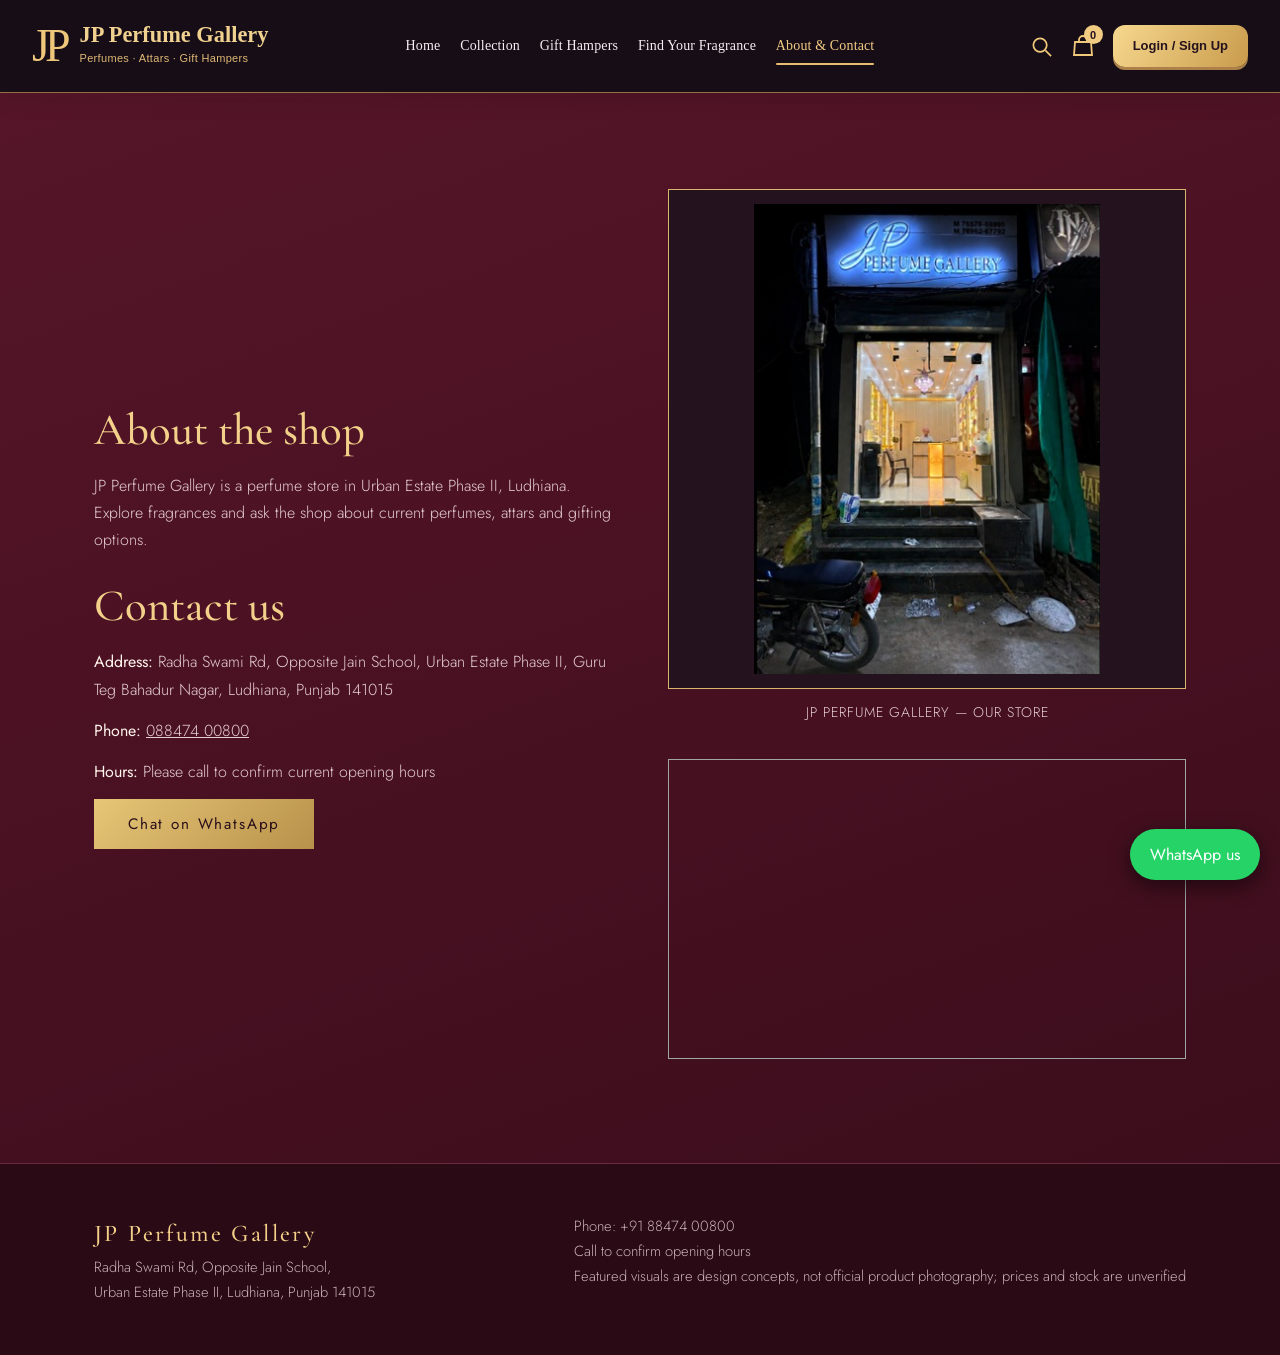
<file: about.html>
<!DOCTYPE html>
<html lang="en">
<head>
  <meta charset="utf-8">
  <meta name="viewport" content="width=device-width,initial-scale=1">

  <title>About and Contact | JP Perfume Gallery</title>

  <link href="https://fonts.googleapis.com/css2?family=Cormorant+Garamond:wght@500&family=Jost:wght@300;400&display=swap" rel="stylesheet">
  <link rel="stylesheet" href="style.css">

  <style>
    .shop-photo-frame {
      border: 1px solid #d8b66d;
      padding: 14px;
      background: #24131e;
      width: 100%;
      box-sizing: border-box;
    }

    .shop-photo-frame img {
      display: block;
      width: 100%;
      height: 470px;
      object-fit: contain;
      object-position: center;
    }

    .shop-photo-caption {
      text-align: center;
      color: #e7c37b;
      font-size: 14px;
      margin: 12px 0 20px;
      letter-spacing: 1px;
    }

    @media (max-width: 768px) {
      .shop-photo-frame img {
        height: 350px;
      }
    }
  </style>
</head>

<body>

<section class="alt">
  <div class="wrap two">

    <div>
      <h2>About the shop</h2>

      <p>
        JP Perfume Gallery is a perfume store in Urban Estate
        Phase II, Ludhiana. Explore fragrances and ask the
        shop about current perfumes, attars and gifting options.
      </p>

      <h2 style="margin-top:30px">Contact us</h2>

      <p>
        <b>Address:</b>
        Radha Swami Rd, Opposite Jain School,
        Urban Estate Phase II, Guru Teg Bahadur Nagar,
        Ludhiana, Punjab 141015
      </p>

      <p>
        <b>Phone:</b>
        <a href="tel:08847400800">088474 00800</a>
      </p>

      <p>
        <b>Hours:</b>
        Please call to confirm current opening hours
      </p>

      <a
        class="btn"
        href="https://wa.me/918847400800"
        target="_blank"
        rel="noopener">
        Chat on WhatsApp
      </a>
    </div>

    <div>
      <div class="shop-photo-frame">
        <img
          src="shop.jpg"
          alt="JP Perfume Gallery actual shop storefront in Ludhiana">
      </div>

      <p class="shop-photo-caption">
        JP PERFUME GALLERY — OUR STORE
      </p>

      <iframe
        title="JP Perfume Gallery Location Map"
        loading="lazy"
        src="https://www.google.com/maps?q=JP+perfume+gallery+Ludhiana&output=embed">
      </iframe>
    </div>

  </div>
</section>

<script src="script.js?v=20261103-9"></script>

</body>
</html>
</file>
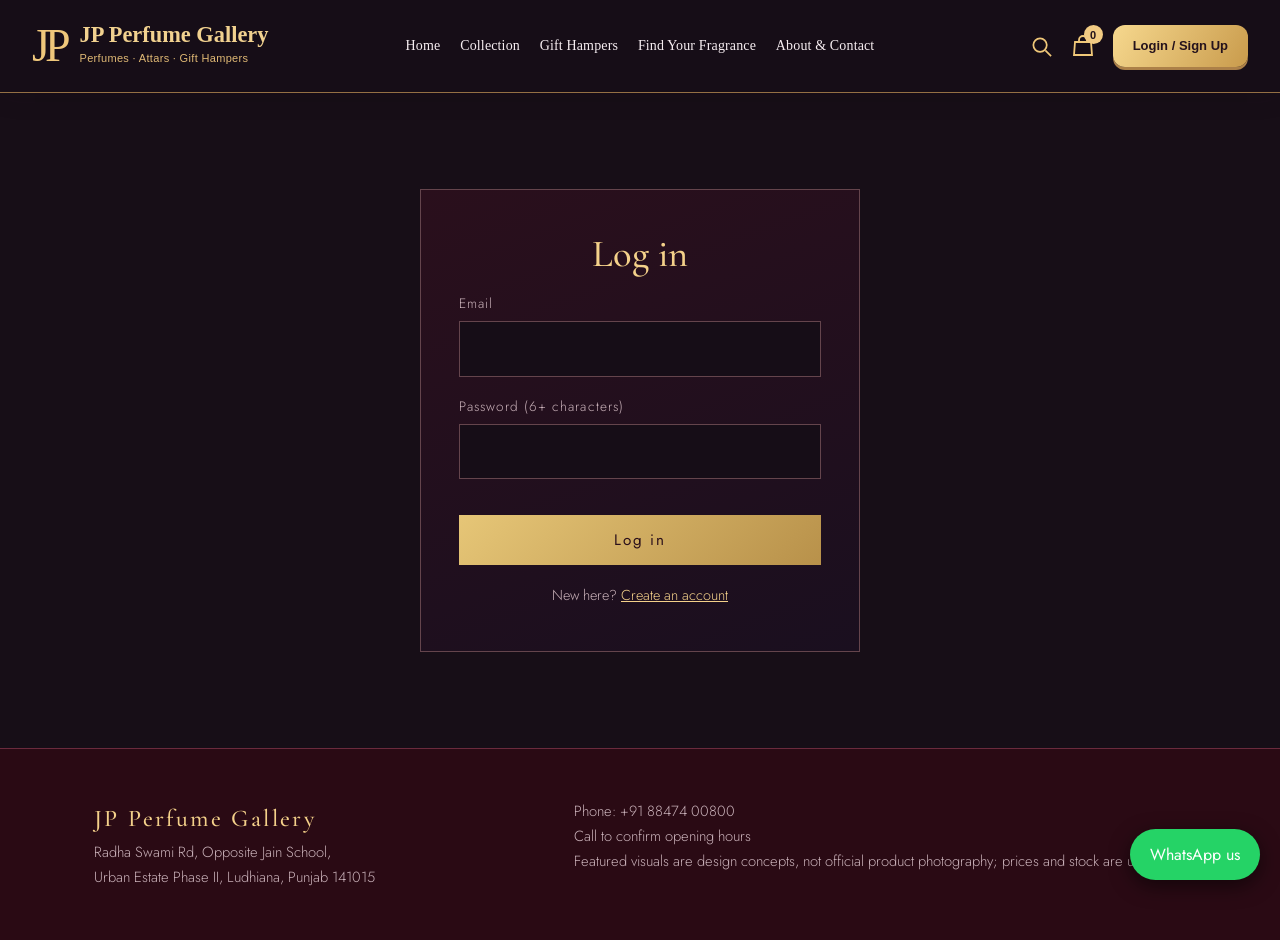
<file: checkout.html>
<!DOCTYPE html>
<html lang="en">
<head>
  <meta charset="UTF-8">
  <meta name="viewport" content="width=device-width, initial-scale=1.0">

  <title>Checkout | JP Perfume Gallery</title>
  <link rel="stylesheet" href="style.css">

  <style>
    .checkout-wrap {
      max-width: 1100px;
      margin: 55px auto;
      padding: 0 20px;
    }
    .checkout-wrap h1 {
      font-size: 38px;
      margin-bottom: 8px;
    }
    .checkout-sub {
      opacity: .7;
      margin-bottom: 30px;
    }
    .checkout-grid {
      display: grid;
      grid-template-columns: 1.4fr 1fr;
      gap: 25px;
    }
    .checkout-box {
      background: #fff;
      border: 1px solid #e9dfe5;
      border-radius: 18px;
      padding: 25px;
      margin-bottom: 22px;
      color: #321d2c;
    }
    .checkout-box h2 {
      font-size: 22px;
      margin: 0 0 20px;
    }
    .field {
      margin-bottom: 16px;
    }
    .field label {
      display: block;
      margin-bottom: 7px;
      font-weight: 600;
      font-size: 14px;
    }
    .field input,
    .field textarea {
      width: 100%;
      padding: 12px;
      border: 1px solid #d9cbd3;
      border-radius: 9px;
      font: inherit;
      background: #fff;
      color: #321d2c;
      box-sizing: border-box;
    }
    .field textarea {
      min-height: 90px;
      resize: vertical;
    }
    .two-fields {
      display: grid;
      grid-template-columns: 1fr 1fr;
      gap: 14px;
    }
    .payment-option {
      display: block;
      border: 1px solid #e0d4db;
      padding: 14px;
      border-radius: 10px;
      margin-bottom: 10px;
      cursor: pointer;
    }
    .payment-option input {
      margin-right: 9px;
      accent-color: #642e4c;
    }
    .checkout-btn {
      width: 100%;
      background: #642e4c;
      color: white;
      border: 0;
      border-radius: 10px;
      padding: 15px;
      font: inherit;
      font-weight: 700;
      cursor: pointer;
    }
    .checkout-btn:hover {
      background: #4a1e37;
    }
    .checkout-btn:disabled {
      opacity: .5;
      cursor: not-allowed;
    }
    .order-item {
      display: flex;
      justify-content: space-between;
      gap: 12px;
      padding: 12px 0;
      border-bottom: 1px solid #eee;
    }
    .order-total {
      display: flex;
      justify-content: space-between;
      font-size: 21px;
      font-weight: 700;
      margin: 20px 0;
    }
    .payment-note {
      background: #fff6e3;
      padding: 12px;
      border-radius: 9px;
      font-size: 13px;
      margin: 15px 0;
      color: #704b17;
    }
    .empty-checkout {
      text-align: center;
      padding: 40px 10px;
    }
    .success-box {
      text-align: center;
      max-width: 650px;
      margin: 55px auto;
      background: white;
      color: #321d2c;
      border-radius: 20px;
      padding: 40px 25px;
    }
    .success-box h1 {
      color: #287747;
    }
    .small-link {
      display: inline-block;
      margin-top: 20px;
      color: #642e4c;
    }
    #success-screen {
      display: none;
    }
    @media(max-width:760px) {
      .checkout-grid {
        grid-template-columns: 1fr;
      }
      .two-fields {
        grid-template-columns: 1fr;
      }
      .checkout-wrap h1 {
        font-size: 30px;
      }
    }
  </style>
</head>

<body>

<main class="checkout-wrap" id="checkout-screen">
  <h1>Checkout</h1>
  <p class="checkout-sub">
    Review your order and complete your details.
  </p>

  <div class="checkout-grid">
    <section>
      <form id="checkout-form">

        <div class="checkout-box">
          <h2>1. Customer Details</h2>

          <div class="field">
            <label for="customer-name">Full Name</label>
            <input
              id="customer-name"
              required
              autocomplete="name">
          </div>

          <div class="two-fields">
            <div class="field">
              <label for="customer-phone">Phone Number</label>
              <input
                id="customer-phone"
                type="tel"
                required
                pattern="[0-9]{10}"
                maxlength="10"
                placeholder="10-digit number">
            </div>

            <div class="field">
              <label for="customer-email">Email Address</label>
              <input
                id="customer-email"
                type="email"
                required
                autocomplete="email">
            </div>
          </div>

          <div class="field">
            <label for="customer-address">Delivery Address</label>
            <textarea
              id="customer-address"
              required
              placeholder="House no., street, area, city, PIN code"></textarea>
          </div>
        </div>

        <div class="checkout-box">
          <h2>2. Payment Method</h2>

          <label class="payment-option">
            <input
              type="radio"
              name="payment"
              value="UPI"
              checked>
            UPI Payment
          </label>

          <label class="payment-option">
            <input
              type="radio"
              name="payment"
              value="Card">
            Debit / Credit Card
          </label>

          <label class="payment-option">
            <input
              type="radio"
              name="payment"
              value="Cash on Delivery">
            Cash on Delivery
          </label>

          <div id="payment-info"></div>

          <div class="payment-note">
            Payment selection is for simulation purposes only.
            No payment is charged or transmitted.
          </div>
        </div>

        <button
          type="submit"
          class="checkout-btn"
          id="place-order">
          Place Order
        </button>

      </form>
    </section>

    <aside>
      <div class="checkout-box">
        <h2>Your Order Summary</h2>

        <div id="order-items"></div>

        <div class="order-total">
          <span>Total</span>
          <span id="order-total">₹0</span>
        </div>

        <p style="font-size:12px;opacity:.7">
          Prices are illustrative. Shipping and taxes
          are not calculated.
        </p>

        <a href="collection.html#bag" class="small-link">
          ← Back to Shopping Bag
        </a>
      </div>
    </aside>
  </div>
</main>

<main id="success-screen" class="success-box">
  <div style="font-size:55px;color:#287747">✓</div>

  <h1>Order Preview Created!</h1>

  <p>Your checkout simulation was completed successfully.</p>

  <h2 id="success-id"></h2>
  <p id="success-detail"></p>

  <p class="payment-note">
    This is a simulated order confirmation.
    No actual payment or store order has been created.
  </p>

  <a href="collection.html" class="small-link">
    Continue Shopping
  </a>
</main>

<script src="products.js?v=20261103-8"></script>
<script src="script.js?v=20261103-8"></script>

<script>
(function() {
  const itemsEl = document.getElementById('order-items');
  const totalEl = document.getElementById('order-total');
  const form = document.getElementById('checkout-form');

  if (!user) {
    sessionStorage.setItem(
      'jp_after_login',
      'checkout.html'
    );
    location.replace('login.html');
    return;
  }

  document.getElementById('customer-name').value =
    user.name || '';

  document.getElementById('customer-email').value =
    user.email || '';

  const cart = getCart();
  let total = 0;
  let validItems = 0;

  for (const [id, qtyValue] of Object.entries(cart)) {
    const idNumber = Number(id);
    const qty = Number(qtyValue);
    const product = PRODUCTS[idNumber];

    if (
      !product ||
      !Number.isInteger(qty) ||
      qty <= 0
    ) continue;

    const subtotal = product.p * qty;

    total += subtotal;
    validItems++;

    const row = document.createElement('div');
    row.className = 'order-item';

    const name = document.createElement('span');
    name.textContent = product.n + ' × ' + qty;

    const price = document.createElement('strong');
    price.textContent =
      '₹' + subtotal.toLocaleString('en-IN');

    row.append(name, price);
    itemsEl.appendChild(row);
  }

  totalEl.textContent =
    '₹' + total.toLocaleString('en-IN');

  if (!validItems) {
    itemsEl.innerHTML = `
      <div class="empty-checkout">
        Your bag is empty.
        <p>
          <a href="collection.html">
            Browse Perfumes
          </a>
        </p>
      </div>
    `;

    document.getElementById('place-order').disabled = true;
  }

  const paymentInfo =
    document.getElementById('payment-info');

  function updatePayment() {
    const selected =
      document.querySelector(
        'input[name="payment"]:checked'
      ).value;

    if (selected === 'UPI') {
      paymentInfo.innerHTML = `
        <p class="payment-note">
          UPI payment option selected.
          No UPI ID or PIN is required for this simulation.
        </p>
      `;
    } else if (selected === 'Card') {
      paymentInfo.innerHTML = `
        <p class="payment-note">
          Card payment option selected.
          Do not enter actual card information.
        </p>
      `;
    } else {
      paymentInfo.innerHTML = `
        <p class="payment-note">
          Cash on Delivery option selected.
          No actual delivery will be arranged.
        </p>
      `;
    }
  }

  document.querySelectorAll(
    'input[name="payment"]'
  ).forEach(input => {
    input.addEventListener('change', updatePayment);
  });

  updatePayment();

  form.addEventListener('submit', function(e) {
    e.preventDefault();

    if (!validItems || !form.reportValidity()) return;

    const method =
      document.querySelector(
        'input[name="payment"]:checked'
      ).value;

    const orderId =
      'JP-PREVIEW-' + Date.now().toString().slice(-8);

    const orderPreview = {
      id: orderId,
      name: document.getElementById(
        'customer-name'
      ).value.trim(),
      method,
      total,
      date: new Date().toISOString()
    };

    localStorage.setItem(
      'jp_last_order_preview',
      JSON.stringify(orderPreview)
    );

    setCart({});

    document.getElementById(
      'checkout-screen'
    ).style.display = 'none';

    document.getElementById(
      'success-screen'
    ).style.display = 'block';

    document.getElementById(
      'success-id'
    ).textContent = 'Reference ID: ' + orderId;

    document.getElementById(
      'success-detail'
    ).textContent =
      'Payment Method: ' + method +
      ' | Total: ₹' + total.toLocaleString('en-IN');

    window.scrollTo(0, 0);
  });
})();
</script>

</body>
</html>
</file>
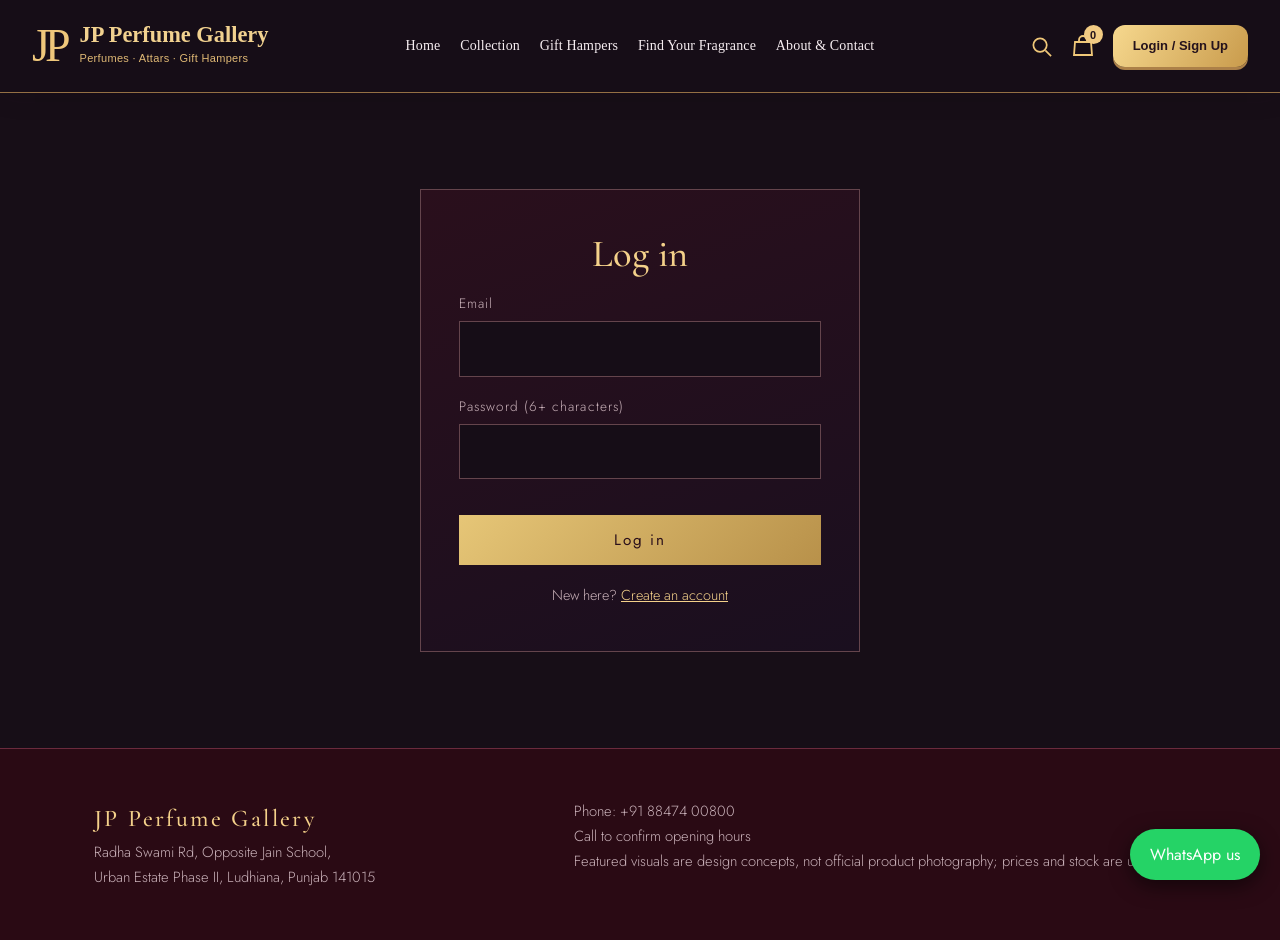
<file: login.html>
<!DOCTYPE html><html lang="en"><head><meta charset="utf-8"><meta name="viewport" content="width=device-width,initial-scale=1">
<title>Login | JP Perfume Gallery</title>
<link href="https://fonts.googleapis.com/css2?family=Cormorant+Garamond:wght@500&family=Jost:wght@300;400&display=swap" rel="stylesheet">
<link rel="stylesheet" href="style.css"></head><body>
<section><div class="wrap"><form id="f" novalidate><h2 id="ttl">Log in</h2>
<div id="nw" hidden><label for="nm">Full name</label><input id="nm" autocomplete="name"></div>
<label for="em">Email</label><input id="em" type="email" autocomplete="email">
<label for="pw">Password (6+ characters)</label><input id="pw" type="password" autocomplete="current-password">
<div class="err" id="er" role="alert"></div><button class="btn" id="go">Log in</button>
<p class="swap" id="sw">New here? <a id="tg" tabindex="0">Create an account</a></p></form></div></section>
<script src="script.js"></script>
<script>
let signup=false;const $=i=>document.getElementById(i),er=$('er');
const users=()=>JSON.parse(localStorage.getItem('jp_users')||'[]');
function mode(){$('nw').hidden=!signup;$('ttl').textContent=signup?'Create account':'Log in';$('go').textContent=signup?'Create account':'Log in';
$('sw').innerHTML=signup?'Have an account? <a id="tg" tabindex="0">Log in</a>':'New here? <a id="tg" tabindex="0">Create an account</a>';bind();er.textContent=''}
function bind(){$('tg').onclick=()=>{signup=!signup;mode()}}bind();
$('f').onsubmit=e=>{e.preventDefault();er.className='err';
const n=$('nm').value.trim(),m=$('em').value.trim().toLowerCase(),p=$('pw').value;
if(signup&&n.length<2)return er.textContent='Enter your full name.';
if(!/^\S+@\S+\.\S+$/.test(m))return er.textContent='Enter a valid email, like name@example.com.';
if(p.length<6)return er.textContent='Password must be at least 6 characters.';
let u=users();
if(signup){if(u.some(x=>x.m===m))return er.textContent='This email is already registered. Log in instead.';
u.push({n,m,p});localStorage.setItem('jp_users',JSON.stringify(u));
localStorage.setItem('jp_session',JSON.stringify({name:n,email:m}));location.href=sessionStorage.getItem('jp_after_login')||'index.html';sessionStorage.removeItem('jp_after_login')}
else{const x=u.find(x=>x.m===m&&x.p===p);if(!x)return er.textContent='Email or password is wrong. Check and try again.';
localStorage.setItem('jp_session',JSON.stringify({name:x.n,email:m}));location.href=sessionStorage.getItem('jp_after_login')||'index.html';sessionStorage.removeItem('jp_after_login')}};
</script></body></html>
</file>
<file: style.css>
:root{--bg:#0f0a12;--bg2:#171019;--line:#3a2d3d;--gold:#cfab62;--gold2:#f1d9a0;--ivory:#f4eee8;--muted:#a99dae}
*{box-sizing:border-box;margin:0}
html{scroll-behavior:smooth}
body{font-family:'Jost',sans-serif;font-weight:300;color:var(--ivory);background:var(--bg);line-height:1.7}
h1,h2,h3{font-family:'Cormorant Garamond',serif;font-weight:500;line-height:1.05}
a{color:inherit}img{max-width:100%;display:block}
:focus-visible{outline:2px solid var(--gold);outline-offset:3px}
.wrap{max-width:1140px;margin:0 auto;padding:0 24px}
header{position:sticky;top:0;z-index:5;background:#0f0a12ec;backdrop-filter:blur(8px);border-bottom:1px solid var(--line)}
header .wrap{display:flex;align-items:center;justify-content:space-between;height:74px;gap:16px}
.logo{font-family:'Cormorant Garamond',serif;font-size:1.7rem;text-decoration:none;letter-spacing:.14em;color:var(--gold2)}
nav{display:flex;gap:30px;align-items:center;flex-wrap:wrap}
nav a{text-decoration:none;font-size:.95rem;letter-spacing:.06em;color:var(--muted);transition:color .2s}
nav a:hover,nav a.on{color:var(--gold2)}
.btn{display:inline-block;background:linear-gradient(135deg,#e6c677,#b8914a);color:#1a1020;padding:14px 34px;border:0;font:400 .95rem 'Jost',sans-serif;letter-spacing:.12em;text-decoration:none;cursor:pointer;transition:filter .2s}
.btn:hover{filter:brightness(1.1)}
.btn.ghost{background:none;border:1px solid var(--gold);color:var(--gold2)}
.btn+.btn{margin-left:14px}
.hero{min-height:88vh;display:flex;align-items:center;background:radial-gradient(circle at 75% 45%,#4a2a52 0,#1c1022 38%,var(--bg) 72%);border-bottom:1px solid var(--line);overflow:hidden}
.hero .wrap{display:grid;grid-template-columns:1.1fr .9fr;gap:30px;align-items:center}
.hero h1{font-size:clamp(3.2rem,8vw,6.6rem);margin-bottom:24px;color:var(--gold2)}
.hero p{max-width:44ch;color:var(--muted);margin-bottom:36px;font-size:1.08rem}
.hero .art{filter:drop-shadow(0 30px 60px #cfab6240)}
.hero .art svg{width:100%;max-height:560px}
.strip{border-bottom:1px solid var(--line);padding:18px 0;text-align:center;color:var(--gold);font-family:'Cormorant Garamond',serif;font-size:1.3rem;letter-spacing:.3em}
section{padding:96px 0}
section.alt{background:var(--bg2)}
.head{text-align:center;margin-bottom:54px}
.head h2{font-size:clamp(2.2rem,4.5vw,3.4rem);color:var(--gold2)}
.head h2::after{content:"";display:block;width:70px;height:1px;background:var(--gold);margin:20px auto 16px}
.head p{color:var(--muted);max-width:56ch;margin:0 auto}
.grid{display:grid;grid-template-columns:repeat(auto-fill,minmax(240px,1fr));gap:26px}
.card{background:linear-gradient(180deg,#1d1321,#140d17);border:1px solid var(--line);transition:transform .3s,border-color .3s}
.card:hover{transform:translateY(-6px);border-color:var(--gold)}
.card .ph{aspect-ratio:1;display:grid;place-items:center;background:radial-gradient(circle,#3b2442 0,#150e18 70%);position:relative;overflow:hidden}
.card .ph svg{height:78%}
.ph img{position:absolute;inset:0;width:100%;height:100%;object-fit:cover}
.card .b{padding:20px 22px 24px;text-align:center;border-top:1px solid var(--line)}
.card h3{font-size:1.6rem;color:var(--ivory)}
.card small{color:var(--muted);letter-spacing:.08em}
.price{color:var(--gold2);font-family:'Cormorant Garamond',serif;font-size:1.4rem;margin-top:6px}
.tags{display:flex;gap:12px;margin-bottom:44px;flex-wrap:wrap;justify-content:center}
.tags button{background:none;border:1px solid var(--line);padding:10px 26px;font:300 .95rem 'Jost',sans-serif;letter-spacing:.08em;cursor:pointer;color:var(--muted);transition:.2s}
.tags button:hover{color:var(--gold2);border-color:var(--gold)}
.tags button.on{background:var(--gold);color:#1a1020;border-color:var(--gold)}
.why{display:grid;grid-template-columns:repeat(auto-fit,minmax(240px,1fr));gap:0}
.why div{padding:10px 34px;border-left:1px solid var(--line)}
.why div:first-child{border-left:0}
.why h3{font-size:1.8rem;color:var(--gold2);margin-bottom:10px}
.why p{color:var(--muted)}
.two{display:grid;grid-template-columns:1fr 1fr;gap:56px;align-items:center}
.two h2{font-size:2.8rem;color:var(--gold2);margin-bottom:18px}
.two p{color:var(--muted);margin-bottom:14px}
.two b{color:var(--ivory);font-weight:400}
.frame{aspect-ratio:4/5;border:1px solid var(--gold);padding:12px;position:relative}
.frame .in{height:100%;display:grid;place-items:center;background:linear-gradient(160deg,#3b2442,#150e18);position:relative;overflow:hidden;color:var(--gold);font-family:'Cormorant Garamond',serif;font-size:1.4rem;text-align:center}
iframe{width:100%;height:300px;border:1px solid var(--line);margin-top:20px;filter:grayscale(.6) invert(.9) contrast(.9)}
form{max-width:440px;margin:0 auto;background:var(--bg2);border:1px solid var(--line);padding:44px 38px}
form h2{font-size:2.4rem;color:var(--gold2);text-align:center;margin-bottom:10px}
label{display:block;font-size:.85rem;letter-spacing:.08em;margin:18px 0 6px;color:var(--muted)}
input{width:100%;padding:13px;border:1px solid var(--line);background:var(--bg);color:var(--ivory);font:inherit}
input:focus{border-color:var(--gold);outline:0}
.err{color:#ff8a80;font-size:.88rem;min-height:1.4em;margin:8px 0}
form .btn{width:100%}
.swap{text-align:center;margin-top:18px;font-size:.9rem;color:var(--muted)}
.swap a{color:var(--gold2);cursor:pointer;text-decoration:underline}
footer{border-top:1px solid var(--line);padding:50px 0;color:var(--muted);font-size:.92rem;background:#0b070d}
footer .wrap{display:flex;justify-content:space-between;gap:24px;flex-wrap:wrap}
footer b{font-family:'Cormorant Garamond',serif;font-size:1.5rem;color:var(--gold2);font-weight:500;letter-spacing:.1em}
.wa{position:fixed;right:20px;bottom:20px;background:#25d366;color:#fff;padding:12px 20px;border-radius:30px;text-decoration:none;z-index:6;font-weight:400;box-shadow:0 6px 20px #0008}
@media(max-width:800px){.hero .wrap,.two{grid-template-columns:1fr}.hero{min-height:auto;padding:50px 0}.hero .art{order:-1;max-width:240px;margin:0 auto}.why div{border-left:0;border-top:1px solid var(--line);padding:24px 0}header .wrap{height:auto;padding:14px 24px;flex-direction:column}nav{gap:18px;justify-content:center}section{padding:64px 0}}
@media(prefers-reduced-motion:reduce){*{transition:none!important}}
.quiz{max-width:680px;margin:0 auto;background:var(--bg2);border:1px solid var(--line);padding:40px 36px;text-align:center}
.alt .quiz{background:var(--bg)}
.quiz .step{color:var(--gold);letter-spacing:.12em;font-size:.85rem}
.quiz h3{font-size:2rem;margin:10px 0 24px;color:var(--ivory)}
.opts{display:grid;grid-template-columns:1fr 1fr;gap:12px}
.opts button{background:none;border:1px solid var(--line);color:var(--ivory);padding:14px;font:300 1rem 'Jost',sans-serif;cursor:pointer;transition:.2s}
.opts button:hover{border-color:var(--gold);color:var(--gold2)}
.bar{height:2px;background:var(--line);margin-bottom:26px}.bar i{display:block;height:100%;background:var(--gold);transition:width .3s}
.res{display:grid;grid-template-columns:1fr 1fr;gap:18px;margin:26px 0}
.quiz .btn{margin-top:6px}
@media(max-width:560px){.opts,.res{grid-template-columns:1fr}.quiz{padding:30px 20px}}
/* multi-colour palette: plum-black, wine, ivory, gold, blush */
:root{--wine:#561529;--wine2:#3c0d1c;--paper:#f6efe6;--blush:#e9b6bf}
.hero{background:radial-gradient(circle at 75% 45%,#8a2442 0,var(--wine2) 40%,var(--bg) 78%)}
.strip{background:linear-gradient(90deg,#b8914a,#e6c677,#b8914a);color:#2a0f1a;border:0;font-weight:500}
section.alt{background:linear-gradient(160deg,var(--wine),var(--wine2))}
section.light{background:var(--paper)}
.light .head h2{color:var(--wine)}
.light .head p{color:#6b5a5f}
.light .head h2::after{background:#b8914a}
.light .tags button{color:var(--wine);border-color:#d8c6b5;background:#fffaf3}
.light .tags button:hover{border-color:var(--wine)}
.light .tags button.on{background:var(--wine);color:#fff;border-color:var(--wine)}
.light .card{border-color:#d8c6b5;box-shadow:0 14px 30px #56152922}
.light .quiz{background:var(--bg);border-color:var(--gold);box-shadow:0 20px 50px #56152966}
.why h3{color:var(--blush)}
.alt .head p,.alt .two p{color:#e6cdd3}
.alt .head h2{color:var(--gold2)}
.alt .frame .in{background:linear-gradient(160deg,#8a2442,#2a0a14)}
.card .ph{background:radial-gradient(circle,#4a2a52 0,#150e18 72%)}
footer{background:#2a0a14;border-top:1px solid #6b2a3d}
form{background:linear-gradient(160deg,#2a0f1c,#1a0f1f)}
.btn{color:#2a0f1a}

/* Real photographic hero and product imagery */
.hero .art{width:100%;min-height:470px;display:flex;align-items:center;justify-content:center;filter:none}
.hero .art .hero-photo{width:100%;height:520px;object-fit:cover;object-position:center;border:1px solid #cfab6255;box-shadow:0 24px 65px #0008}
.card .ph img{object-fit:cover}
.frame .in img{position:absolute;inset:0;width:100%;height:100%;object-fit:cover}
@media(max-width:800px){.hero .art{max-width:100%;min-height:280px;order:0}.hero .art .hero-photo{height:320px}}

/* Collection correction: accurate product labels, consistent card layout, and checkout */
.product-illustration{background:radial-gradient(circle at 50% 35%,var(--tone),#160d19 78%)!important;display:flex!important;flex-direction:column;align-items:center;justify-content:center;padding:16px;gap:4px}
.product-illustration svg{height:65%!important;width:70%;flex:none}
.product-visual-name{font-family:'Cormorant Garamond',serif;font-size:1.25rem;color:#fff3d9;text-align:center;line-height:1.1;max-width:95%}
.visual-label{font-size:.65rem;color:#e2d2c1;letter-spacing:.02em}
.card{display:flex;flex-direction:column}
.card .b{display:flex;flex-direction:column;align-items:center;flex:1}
.card h3{min-height:3.1rem;display:flex;align-items:center;justify-content:center}
.price-note{font-size:.75rem;color:#c5afbb;margin:4px 0 16px}
.product-actions{margin-top:auto;width:100%;display:grid;gap:10px}
.product-actions .btn{display:block;width:100%;padding:12px 8px;text-align:center;letter-spacing:0;font-size:.86rem;margin:0}
.product-actions .btn.ghost{border-color:#cda960}
.bag-layout{display:grid;grid-template-columns:1.2fr 1fr;gap:36px}
.bag-row{display:flex;justify-content:space-between;align-items:center;gap:20px;border-bottom:1px solid var(--line);padding:18px 0}
.qty{display:flex;align-items:center;gap:9px}.qty button{background:transparent;border:1px solid var(--gold);color:var(--gold2);padding:7px 10px;cursor:pointer}
.checkout-panel{background:var(--bg2);padding:25px;border:1px solid var(--line)}.checkout-panel h3{font-size:2rem;color:var(--gold2)}
.checkout-panel form{padding:0;border:0;max-width:none;background:transparent}.checkout-panel input,.checkout-panel select,.checkout-panel textarea{width:100%;background:var(--bg);border:1px solid var(--line);color:var(--ivory);padding:12px;font:inherit}.checkout-panel .btn:disabled{opacity:.45;cursor:not-allowed}
@media(max-width:700px){.bag-layout{grid-template-columns:1fr}.bag-row{flex-wrap:wrap}}

/* Exact-match product photos are layered above the fallback; no unrelated stock photos */
[data-photo-id]{position:relative;overflow:hidden}
[data-photo-id]>img{position:absolute;inset:0;width:100%;height:100%;object-fit:contain;background:#f5f1ed;padding:12px;z-index:2}
.photo-placeholder{display:flex;flex-direction:column;align-items:center;justify-content:center;width:100%;height:100%}
.photo-placeholder svg{max-height:62%;max-width:75%}

/* Luxury dark collection matching the design reference */
.showcase{background:radial-gradient(ellipse at 50% 10%,#38222d 0%,#160f19 68%);padding:55px 0 80px}.showcase .head h2{font-style:italic;color:#f4d8a0;font-size:clamp(3rem,6vw,5rem)}.showcase .head p{color:#ead7c9}.disclaimer{font-size:.8rem!important;opacity:.75;max-width:850px;margin:12px auto 28px!important;text-align:center}.showcase .tags{display:flex;flex-wrap:wrap;justify-content:center;gap:12px;margin:28px 0}.showcase .tags button{border:1px solid #ab8b6b;color:#f2dcc3;background:transparent;border-radius:40px;padding:11px 25px;cursor:pointer}.showcase .tags button.on,.showcase .tags button:hover{background:linear-gradient(120deg,#f4d58d,#c79845);color:#21151a;border-color:#e8bc70}.showcase .grid{grid-template-columns:repeat(5,minmax(0,1fr));gap:15px}.showcase .card{border:1px solid #8d694b;border-radius:12px;overflow:hidden;background:#211921}.showcase .card .ph{height:225px;overflow:hidden}.showcase .card .ph img{height:100%;width:100%;object-fit:cover;padding:0;background:none}.showcase .card .b{align-items:stretch;padding:16px}.showcase .card h3{text-align:left;justify-content:flex-start;font-size:1.45rem;min-height:60px}.showcase .card small{text-align:left}.showcase .card .price{text-align:left;font-size:1.2rem}.showcase .card .product-actions .btn{font-size:.75rem;padding:11px 5px}.showcase .card .price-note{font-size:.66rem}.gift-card .b p{font-size:.9rem;color:#e3c9af}.gift-card .b .btn{margin-top:auto;text-align:center}.hamper-section{background:#22151d;padding:75px 0}.hamper-layout{display:grid;grid-template-columns:1fr 1.1fr;gap:42px;align-items:center}.hamper-layout>img{width:100%;max-height:520px;object-fit:cover;border:1px solid #d9af67;border-radius:12px}.hamper-layout form{max-width:none}.hamper-layout input,.hamper-layout select,.hamper-layout textarea{width:100%;padding:12px;background:#160f19;color:#f4dfbd;border:1px solid #977752;font:inherit}.hamper-layout label{display:block;margin-bottom:15px}.hamper-layout .btn{width:100%}@media(max-width:1100px){.showcase .grid{grid-template-columns:repeat(3,minmax(0,1fr))}}@media(max-width:700px){.showcase .grid{grid-template-columns:repeat(2,minmax(0,1fr))}.hamper-layout{grid-template-columns:1fr}.showcase .card .ph{height:170px}.showcase .card .b{padding:10px}.showcase .card h3{font-size:1.15rem}.showcase .tags button{padding:8px 13px}}

/* Collection refinement */
.budget-visual{height:100%;min-height:215px;display:flex;flex-direction:column;justify-content:center;align-items:center;text-align:center;gap:17px;padding:22px;background:radial-gradient(circle at 50% 30%,#68465c,#251623 65%,#110c16);color:#e8c47c}.budget-visual span{font-size:10px;letter-spacing:.2em;opacity:.7}.budget-visual strong{font-family:Georgia,serif;font-size:24px;line-height:1.25}.budget-visual em{font-size:12px;color:#e5cfc7;font-style:normal}

/* Corrected luxury navigation */
.site-header .header-inner{height:auto;min-height:84px;display:flex;align-items:center;gap:22px;justify-content:space-between}
.site-header .logo{display:flex;align-items:center;gap:11px;flex-shrink:0;text-decoration:none;color:var(--gold2);font-family:Georgia,serif;font-size:clamp(17px,1.65vw,25px);line-height:1.05;letter-spacing:0}
.logo-monogram{font-size:38px;font-family:Georgia,serif;color:var(--gold2);border-right:1px solid #927449;padding-right:12px}
.logo-text small{display:block;font:11px/1.7 Arial,sans-serif;letter-spacing:.035em;color:#dfbd78;text-align:center}
.site-header .main-nav{display:flex;align-items:center;justify-content:center;gap:clamp(10px,1.7vw,28px);flex-wrap:wrap}
.site-header .main-nav a{color:#f1e9e9;font-size:clamp(12px,.95vw,15px);letter-spacing:0;white-space:nowrap;padding:12px 0 9px;border-bottom:3px solid transparent}
.site-header .main-nav a:hover{color:var(--gold2)}
.site-header .main-nav a.on{color:var(--gold2);border-bottom-color:var(--gold2)}
.nav-actions{display:flex;align-items:center;gap:12px;white-space:nowrap}
.nav-actions .bag-icon{font-size:22px;color:var(--gold2);text-decoration:none}
.nav-actions .bag-icon span{font-size:12px;vertical-align:top}
.nav-actions .login-pill{background:linear-gradient(135deg,#f7d78e,#c79740);border-radius:40px;padding:12px 18px;color:#21130f;text-decoration:none;font-size:13px;font-weight:700}
.nav-actions .logout-link{color:#dbc7bd;font-size:12px}
@media(max-width:1100px){.site-header .header-inner{flex-wrap:wrap;justify-content:center;padding:12px 16px}.site-header .main-nav{order:3;width:100%;gap:18px}.site-header .logo{margin-right:auto}}
@media(max-width:650px){.site-header .logo{margin:0}.site-header .main-nav{gap:12px}.site-header .main-nav a{font-size:12px}.nav-actions .login-pill{padding:9px 12px}}


/* November design refresh — consistent plum-and-gold boutique layout */
:root{--bg:#120b13;--bg2:#21131d;--line:#64444c;--gold:#d9ae61;--gold2:#f4d18a;--ivory:#fff4eb;--muted:#c8b0b8}
.site-header{background:#160d16f5;border-bottom:1px solid #9e744c;box-shadow:0 2px 15px #0005}
.site-header .wrap{max-width:1510px}
.site-header .header-inner{min-height:78px;gap:24px}
.site-header .logo{font-size:clamp(19px,1.7vw,29px)}
.logo-monogram{font-size:43px;border-right:0;padding-right:2px;letter-spacing:-.11em;margin-right:8px}
.logo-text small{text-align:left;font-size:10px}
.site-header .main-nav{gap:clamp(14px,2vw,34px)}
.site-header .main-nav a{font-family:Georgia,serif;font-size:clamp(13px,1.05vw,17px);letter-spacing:0;padding:10px 0}
.site-header .main-nav a.on{color:var(--gold2);border-bottom-color:var(--gold2)}
.nav-actions{gap:18px}.nav-actions .search-icon,.nav-actions .bag-icon{display:inline-flex;align-items:center;color:var(--gold2);position:relative}
.nav-actions .bag-icon span{position:absolute;top:-9px;right:-10px;background:var(--gold2);color:#23121a;border-radius:50%;width:19px;height:19px;display:grid;place-items:center;font:bold 11px Arial}
.nav-actions .login-pill{padding:11px 19px}
.showcase{position:relative;isolation:isolate;background:radial-gradient(ellipse at 50% 0%,#3d2032 0%,#21121d 44%,#140c15 100%);padding:30px 0 82px}
.showcase>.wrap{max-width:1500px;position:relative;z-index:1}
.showcase .head{margin-bottom:22px}
.showcase .head h2{font-size:clamp(3.4rem,5vw,5.3rem);line-height:1.12}
.showcase .head h2:after{margin:8px auto 7px}
.showcase .head p{font-family:Georgia,serif;font-size:1.1rem}
.showcase .head .disclaimer{font-family:Jost,sans-serif;font-size:.73rem!important;color:#b9a3a5;margin:8px auto 0!important;max-width:900px}
.showcase .tags{margin:17px 0 27px;gap:12px}
.showcase .tags button{min-width:106px;font-family:Georgia,serif;font-size:1rem;padding:8px 18px}
.showcase .grid{grid-template-columns:repeat(5,minmax(0,1fr));gap:15px}
.showcase .card{background:linear-gradient(150deg,#2b1722,#1b121b);border:1px solid #a17b54;border-radius:14px;overflow:hidden}
.showcase .card .ph{height:auto;aspect-ratio:1.13;background:#2e1c27}
.showcase .card .b{padding:12px 17px 17px;text-align:left}
.showcase .card h3{font-family:Georgia,serif;font-size:clamp(1.04rem,1.5vw,1.4rem);line-height:1.2;min-height:2.6em;margin:0 0 3px}
.showcase .card small{font-size:.86rem;letter-spacing:0}
.showcase .card .price{font-family:Georgia,serif;font-size:1.23rem;color:var(--gold2);margin:8px 0 3px}
.showcase .card .price-note{font-size:.68rem;color:#bd9e9e;margin:0 0 10px}
.showcase .card .product-actions{display:grid;gap:7px;width:100%}
.showcase .card .product-actions .btn{width:100%;font-size:.78rem;border-radius:8px;padding:9px 5px;text-align:center;letter-spacing:0}
.showcase .card .product-actions .btn.ghost{border-radius:8px}
.budget-visual{width:100%;height:100%;display:flex;flex-direction:column;justify-content:center;align-items:center;text-align:center;padding:16px;background:radial-gradient(circle at 45% 20%,#633948,#241621 70%)}
.budget-visual span{color:#c9a574;font-size:10px;letter-spacing:.2em}.budget-visual strong{font-family:Georgia,serif;color:#f3cd86;font-size:clamp(1.3rem,1.8vw,2rem);line-height:1.2;margin:22px 0}.budget-visual em{font-size:12px;color:#d9c5c6;font-style:normal}
.floral{position:absolute;top:18px;width:225px;height:220px;background:url('images/floral-corner.svg') center/contain no-repeat;pointer-events:none;opacity:.85;z-index:0}
.floral-left{left:0}.floral-right{right:0;transform:scaleX(-1)}
.bag-empty{text-align:center;background:linear-gradient(150deg,#321e2a,#1b111c);border:1px solid #76533f;border-radius:16px;padding:35px 20px}.bag-empty-icon{font-size:45px;color:#e7c27b}.bag-empty h3{font-size:2rem;color:#f5d28b}.bag-empty p{margin:10px 0 24px;color:#d6bdc1}.bag-empty-actions{display:flex;justify-content:center;flex-wrap:wrap;gap:10px}.bag-empty-actions .btn{margin:0;padding:11px 15px;letter-spacing:0;border-radius:30px}
@media(max-width:1200px){.showcase .grid{grid-template-columns:repeat(4,minmax(0,1fr))}.floral{width:145px;height:150px;opacity:.5}}
@media(max-width:850px){.showcase .grid{grid-template-columns:repeat(3,minmax(0,1fr))}.site-header .header-inner{gap:10px}.site-header .main-nav{order:3;width:100%;justify-content:center}}
@media(max-width:580px){.showcase .grid{grid-template-columns:repeat(2,minmax(0,1fr));gap:10px}.showcase .card .b{padding:10px}.showcase .card h3{font-size:1rem}.showcase .card .ph{aspect-ratio:1}.showcase .tags button{min-width:auto}.floral{width:80px;height:100px;opacity:.3}.showcase .head h2{font-size:3rem}.site-header .main-nav{gap:13px}.site-header .main-nav a{font-size:12px}}

/* Consistent design across every page — final overrides */
:root{--bg:#160d17;--bg2:#241421;--gold:#d9ae61;--gold2:#f4d18a}
body{background:radial-gradient(ellipse at 50% 0%,#3a1f32 0%,#21121d 43%,#140c15 100%) fixed;color:#fff2e5}
.site-header{background:#170e17;border-bottom:1px solid #9e744c}
.site-header .header-inner{max-width:1500px;min-height:76px;display:grid;grid-template-columns:minmax(255px,1fr) auto minmax(220px,1fr);gap:22px;align-items:center}
.site-header .logo{display:flex;align-items:center;gap:14px;font-size:clamp(18px,1.6vw,25px)}
.logo-monogram{position:relative;display:inline-flex;align-items:center;font-size:38px;letter-spacing:-.08em;margin:0;padding:0}
.logo-monogram>span{display:inline-block}.logo-monogram{font-size:0}.logo-monogram>span{font-size:40px}
.logo-monogram::first-letter{font-size:12px}
.site-header .main-nav{display:flex;flex-wrap:nowrap;gap:clamp(12px,1.6vw,27px);align-items:center}
.site-header .main-nav a{font-family:Georgia,serif;font-size:clamp(12px,.94vw,16px);font-weight:normal;padding:12px 0 10px;transition:color .2s}
.site-header .main-nav a:not(.on){color:#f4e8e9;border-bottom-color:transparent}
.site-header .main-nav a.on{color:#f4d18a;border-bottom-color:#f4d18a}
.nav-actions{justify-self:end;gap:20px}.nav-actions .login-pill{border-radius:30px;background:linear-gradient(125deg,#f9d88c,#c99943);padding:11px 18px;color:#201017}
.showcase,.hamper-section{background:radial-gradient(ellipse at 50% 0%,#3a1f32 0%,#21121d 44%,#140c15 100%);position:relative}
.hamper-section{padding:55px 0 85px}.hamper-section::before,.hamper-section::after{content:"";position:absolute;top:12px;left:0;width:200px;height:200px;background:url('images/floral-corner.svg') center/contain no-repeat;opacity:.65;pointer-events:none}.hamper-section::after{left:auto;right:0;transform:scaleX(-1)}
.hamper-section>.wrap{position:relative;z-index:1}.hamper-section .head h2{font-style:italic;color:#f4d8a0;font-size:clamp(3rem,5vw,5rem)}
.showcase .head h2{font-size:clamp(3.3rem,4.8vw,4.8rem)}
.showcase .head p{font-size:1.04rem}.showcase .head .disclaimer{font-size:.68rem!important}
.showcase .grid{gap:15px}.showcase .card .ph{aspect-ratio:1.2}.showcase .card .b{padding:13px 15px 16px}
.budget-strip{border:1px solid #8f6c51;border-radius:16px;margin:34px auto 0;padding:28px;text-align:center;background:linear-gradient(120deg,#3c2333,#1c121d)}
.budget-strip h3{font:italic 2.1rem Georgia,serif;color:#f4d18a}.budget-strip p{color:#e5cdd2;margin:8px 0 17px}.budget-strip .btn{display:inline-block;border-radius:30px}
@media(max-width:1230px){.site-header .header-inner{display:flex;flex-wrap:wrap;justify-content:space-between}.site-header .main-nav{order:3;width:100%;justify-content:center;flex-wrap:wrap}.nav-actions{margin-left:auto}}
@media(max-width:650px){.site-header .header-inner{gap:10px}.site-header .logo{font-size:18px}.logo-monogram>span{font-size:30px}.nav-actions{gap:12px}.site-header .main-nav{gap:12px}.site-header .main-nav a{font-size:12px}.hamper-section::before,.hamper-section::after{width:80px;height:90px}}

/* Consistent luxury palette and custom hamper catalogue */
:root{--jp-plum:#170e17;--jp-gold:#e6be7a}
html{scroll-behavior:smooth}body{background:#170e17}
.site-header{background:#160d17!important}.site-header .main-nav a{color:#f2e6ea!important;border-bottom:2px solid transparent}.site-header .main-nav a.on{color:#f1cc88!important;border-bottom-color:#f1cc88!important}.site-header .main-nav a:hover{color:#f1cc88!important}
.showcase,.hamper-section{background:radial-gradient(ellipse at 50% 0%,#3a1f32 0%,#21121d 44%,#140c15 100%)!important}
.hamper-choices{display:grid;grid-template-columns:repeat(3,minmax(0,1fr));gap:18px;margin:30px auto 42px}.hamper-choice{min-height:145px;border:1px solid #a78157;border-radius:14px;background:linear-gradient(145deg,#35202f,#1d121c);color:#f7e8e7;cursor:pointer;padding:20px;text-align:left;display:flex;flex-direction:column;gap:7px;transition:transform .2s,border-color .2s}.hamper-choice span{font-size:30px}.hamper-choice strong{font:1.35rem Georgia,serif;color:#f4d9a3}.hamper-choice small{color:#d6bbc2}.hamper-choice:hover,.hamper-choice.chosen{border-color:#f4d9a3;box-shadow:0 0 0 2px #e9bd743b;transform:translateY(-2px)}.hamper-layout form h3{color:#f4d9a3;font:2rem Georgia,serif;margin:0 0 10px}.budget-visual{display:flex;flex-direction:column;align-items:center;justify-content:center;text-align:center;padding:18px;gap:13px;min-height:100%;background:radial-gradient(circle at 50% 30%,#5b344d,#21131f)}.budget-visual strong{font:1.45rem Georgia,serif;color:#f5d39b}.budget-visual span{font-size:.6rem;letter-spacing:3px;color:#e7c68c}.budget-visual em{font-size:.7rem;color:#d9b7be}.showcase .card .ph{overflow:hidden}.showcase .card .ph img{height:100%;width:100%;object-fit:cover}
@media(max-width:760px){.hamper-choices{grid-template-columns:repeat(2,minmax(0,1fr))}}@media(max-width:460px){.hamper-choices{grid-template-columns:1fr}}

/* Unified cream/plum theme across the collection and hamper pages */
.showcase,.hamper-section{background:#f7f0e8!important;color:#261721!important}
.showcase .head h2,.hamper-section .head h2{color:#4a2639!important}
.showcase .head p,.hamper-section .head p,.showcase .head .disclaimer{color:#775b64!important}
.showcase .tags button{color:#4a2639;background:#fff9f2;border-color:#ad8c6d}
.showcase .tags button.on,.showcase .tags button:hover{color:#25151d;background:linear-gradient(120deg,#f4d58d,#c79845)}
.showcase .card{box-shadow:0 10px 24px #301c231c}
.hamper-section .hamper-choice{box-shadow:0 6px 18px #301c2312}

/* NEW NAVBAR — floral, framed, icon-led; original dark-plum/gold colors preserved */
.site-header{background:#160d17!important;border:0!important;padding:12px 16px 14px!important;box-shadow:0 8px 22px #150b15aa!important;position:sticky;top:0;z-index:100}
.site-header .nav-frame{position:relative;border:2px solid #cda75f;border-radius:28px;background:#160d17;box-shadow:inset 0 0 0 4px #160d17,inset 0 0 0 5px #795331,0 6px 18px #0003}
.site-header .header-inner{max-width:1660px!important;min-height:104px!important;display:grid!important;grid-template-columns:minmax(240px,1.1fr) minmax(460px,2fr) auto!important;gap:22px!important;align-items:center!important;padding:12px 28px!important}
.site-header .logo{font-size:clamp(21px,1.75vw,30px)!important;gap:14px!important;line-height:1.12!important}
.site-header .logo-monogram>span{font-size:clamp(40px,3vw,55px)!important}
.site-header .logo-text small{font-size:12px!important;margin-top:5px!important}
.site-header .main-nav{display:flex!important;justify-content:center!important;gap:clamp(12px,1.3vw,28px)!important;flex-wrap:nowrap!important;width:auto!important;order:initial!important}
.site-header .main-nav a{display:flex!important;flex-direction:column!important;align-items:center!important;justify-content:center!important;gap:2px!important;font-family:Georgia,serif!important;font-size:clamp(13px,1vw,17px)!important;line-height:1.2!important;font-weight:600!important;white-space:nowrap!important;padding:9px 2px 11px!important;border:0!important;position:relative!important;text-decoration:none!important;color:#f8edf1!important}
.site-header .main-nav a .nav-symbol{font-family:Georgia,serif;font-size:23px;line-height:1.1;color:#e6bf78;min-height:26px}
.site-header .main-nav a.on{color:#f2cf89!important}
.site-header .main-nav a.on::after{content:'';position:absolute;bottom:0;left:30%;right:30%;height:3px;border-radius:8px;background:#f2cf89}
.site-header .main-nav a:hover{color:#f2cf89!important;transform:translateY(-1px)}
.site-header .nav-actions{display:flex!important;justify-self:end!important;align-items:center!important;gap:16px!important;white-space:nowrap!important}
.site-header .login-pill{font-size:14px!important;padding:13px 20px!important;border-radius:40px!important}
.site-header .nav-bloom{position:absolute;top:-20px;color:#e7a1bb;font-size:40px;text-shadow:0 1px 2px #8c4669;pointer-events:none;line-height:1}
.site-header .bloom-left{left:18px}.site-header .bloom-right{right:18px}
@media(max-width:1350px){.site-header .header-inner{grid-template-columns:1fr auto!important;gap:8px!important}.site-header .main-nav{grid-column:1/-1!important;grid-row:2!important;justify-content:center!important;flex-wrap:wrap!important;padding-top:3px}.site-header .nav-actions{grid-column:2!important;grid-row:1!important}.site-header .logo{grid-column:1!important;grid-row:1!important}}
@media(max-width:650px){.site-header{padding:8px 7px!important}.site-header .nav-frame{border-radius:18px}.site-header .header-inner{padding:15px 12px!important;display:flex!important;flex-wrap:wrap!important;justify-content:center!important}.site-header .logo{font-size:19px!important}.site-header .logo-monogram>span{font-size:32px!important}.site-header .nav-actions{margin:0!important;gap:12px!important}.site-header .login-pill{font-size:11px!important;padding:9px 11px!important}.site-header .main-nav{order:3!important;width:100%!important;gap:10px!important}.site-header .main-nav a{font-size:11px!important;white-space:normal!important;text-align:center!important}.site-header .main-nav a .nav-symbol{font-size:18px;min-height:20px}.site-header .nav-bloom{font-size:25px;top:-12px}}

/* Final slim, single-row editorial navbar. Same original dark-plum / gold palette. */
.site-header{position:sticky!important;top:0!important;z-index:100!important;background:#160d17!important;border:0!important;border-bottom:1px solid #947044!important;padding:0!important;box-shadow:0 5px 22px #160d1720!important}
.site-header .header-inner{width:min(100% - 64px,1680px)!important;max-width:1680px!important;min-height:92px!important;padding:0!important;margin:auto!important;display:grid!important;grid-template-columns:minmax(275px,1fr) auto minmax(245px,1fr)!important;align-items:center!important;gap:24px!important}
.site-header .logo{font:600 clamp(21px,1.75vw,30px)/1.05 Georgia,serif!important;display:flex!important;align-items:center!important;gap:14px!important;white-space:nowrap!important;text-decoration:none!important;color:#f1d18f!important}
.site-header .logo-monogram{border:0!important;padding:0!important;margin:0!important;display:block!important;position:relative!important}
.site-header .logo-monogram>span{font:normal 46px/.9 Georgia,serif!important;letter-spacing:-5px!important;color:#efc77b!important}
.site-header .logo-text small{font:11px/1.8 Arial,sans-serif!important;color:#e0b975!important;letter-spacing:.03em!important;text-align:left!important;margin-top:3px!important}
.site-header .main-nav{display:flex!important;flex-direction:row!important;justify-content:center!important;align-items:center!important;flex-wrap:nowrap!important;gap:clamp(14px,1.55vw,29px)!important;order:initial!important;width:auto!important;padding:0!important;grid-column:auto!important;grid-row:auto!important}
.site-header .main-nav a{display:inline-flex!important;flex-direction:row!important;align-items:center!important;justify-content:center!important;font:500 clamp(14px,1.01vw,17px)/1.3 Georgia,serif!important;letter-spacing:.01em!important;white-space:nowrap!important;text-decoration:none!important;color:#f6edf1!important;padding:10px 0!important;border:0!important;position:relative!important;transform:none!important}
.site-header .main-nav a.on{color:#f2cb83!important}
.site-header .main-nav a.on:after{content:''!important;position:absolute!important;bottom:0!important;left:0!important;right:0!important;width:100%!important;height:2px!important;background:#e8bd70!important;border-radius:4px!important}
.site-header .main-nav a:hover{color:#f2cb83!important}
.site-header .nav-actions{display:flex!important;align-items:center!important;justify-self:end!important;gap:18px!important;margin:0!important;grid-column:auto!important;grid-row:auto!important}
.site-header .search-icon,.site-header .bag-icon{color:#f0c879!important;position:relative!important;display:inline-flex!important;align-items:center!important;text-decoration:none!important}
.site-header .bag-icon #bag-count{position:absolute!important;right:-8px!important;top:-9px!important;background:#f2cb83!important;color:#23121b!important;border-radius:20px!important;min-width:18px!important;text-align:center!important;font:700 11px/18px Arial,sans-serif!important}
.site-header .login-pill{display:inline-flex!important;align-items:center!important;justify-content:center!important;padding:13px 20px!important;background:linear-gradient(120deg,#f6d88e,#c99b4c)!important;color:#25121c!important;border-radius:12px!important;font:700 13px/1.2 Arial,sans-serif!important;box-shadow:0 3px 0 #ac8048!important;white-space:nowrap!important;text-decoration:none!important}
.site-header .nav-frame,.site-header .nav-bloom,.site-header .nav-symbol{display:none!important}
@media(max-width:1260px){.site-header .header-inner{grid-template-columns:1fr auto!important;min-height:78px!important;padding:12px 0!important;gap:12px!important}.site-header .main-nav{grid-column:1/-1!important;grid-row:2!important;justify-content:center!important;flex-wrap:wrap!important;gap:18px!important}.site-header .nav-actions{grid-column:2!important;grid-row:1!important}.site-header .logo{grid-column:1!important;grid-row:1!important}}
@media(max-width:650px){.site-header .header-inner{width:calc(100% - 26px)!important;display:flex!important;flex-wrap:wrap!important;justify-content:space-between!important;gap:12px!important}.site-header .logo{font-size:19px!important}.site-header .logo-monogram>span{font-size:33px!important}.site-header .logo-text small{font-size:9px!important}.site-header .nav-actions{gap:10px!important}.site-header .login-pill{font-size:10px!important;padding:10px!important}.site-header .main-nav{order:3!important;width:100%!important;gap:10px 16px!important}.site-header .main-nav a{font-size:12px!important}}
</file>
